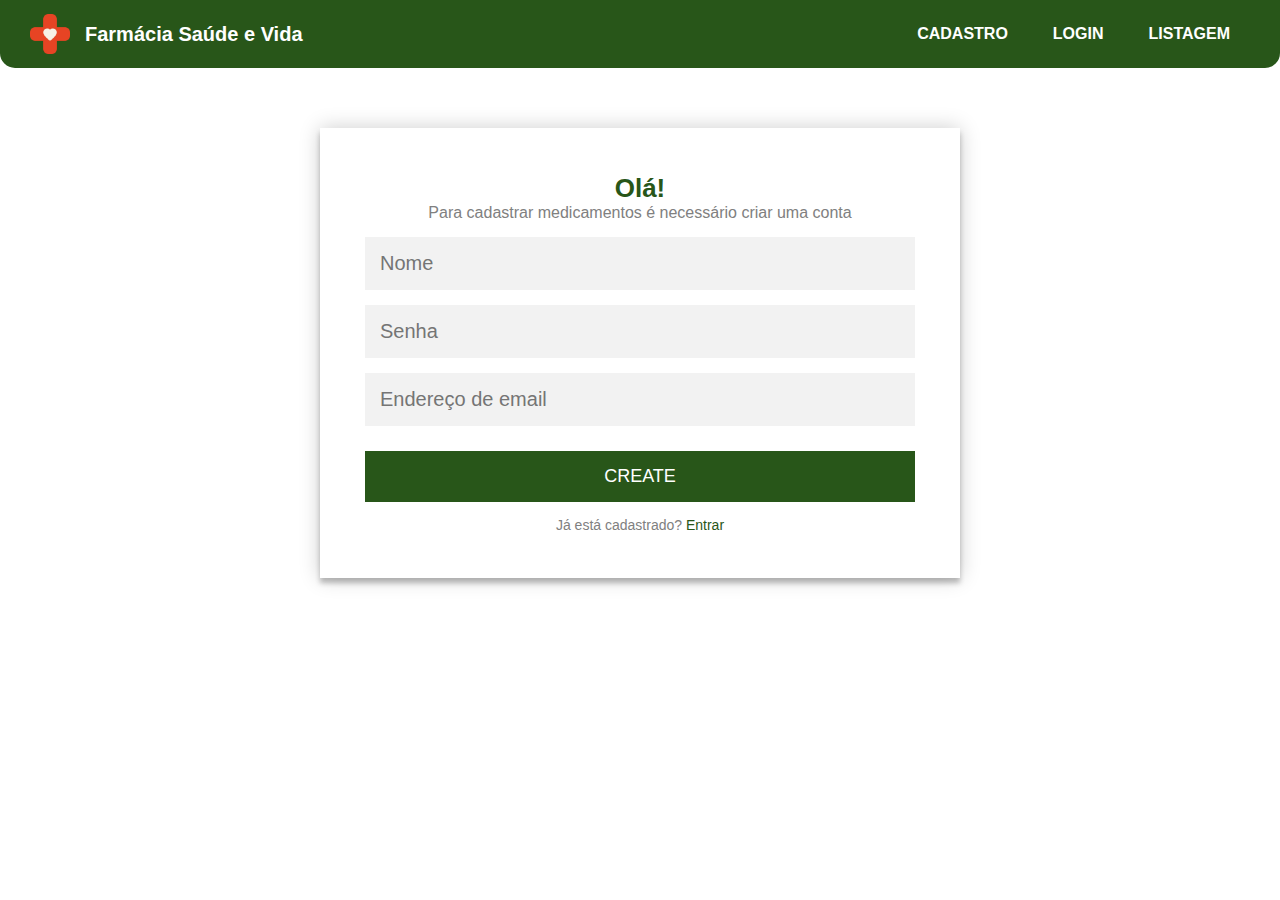
<file: cadastro-conta.html>
<!DOCTYPE html>
<html lang="pet-br">
<head>
  <meta charset="UTF-8">
  <meta name="viewport" content="width=device-width, initial-scale=1.0">
  <link rel="stylesheet" href="./assets/css/style.css">
  <title>Login</title>
</head>
<body>
  <header class="header">
    <nav>
      <div class="nav-logo">
        <img src="./assets/img/hospital-1_icon-icons.webp" alt="Logo da Farmácia Algoritmos>">
        <h1>Farmácia Saúde e Vida</h1>
      </div>

      <ul>
        <li><a href="cadastro-medicamentos.html">Cadastro</a></li>
        <li><a href="login.html">Login</a></li>
        <li><a href="listaMedicamento.html">Listagem</a></li>
      </ul>
    </nav>
  </header>
  
  <main class="container">
    <div class="formulario-login">
      <form class="register-form" id="register-form">
        <h2>Olá!</h2>
        <p>Para cadastrar medicamentos é necessário criar uma conta</p>
        <input type="text" id="nome-cadastro" placeholder="Nome" required />
        <input type="password" id="senha" placeholder="Senha" required />
        <input type="text" id="email" placeholder="Endereço de email" required />
        <button type="submit" id="cadastrar-usuario">create</button>
        <p class="message">Já está cadastrado? <a href="login.html">Entrar</a></p>
      </form>
    </div>
  </main>
  
  <script src="./assets/js/cadastro-conta.js"></script>
</body>
</html>
</file>
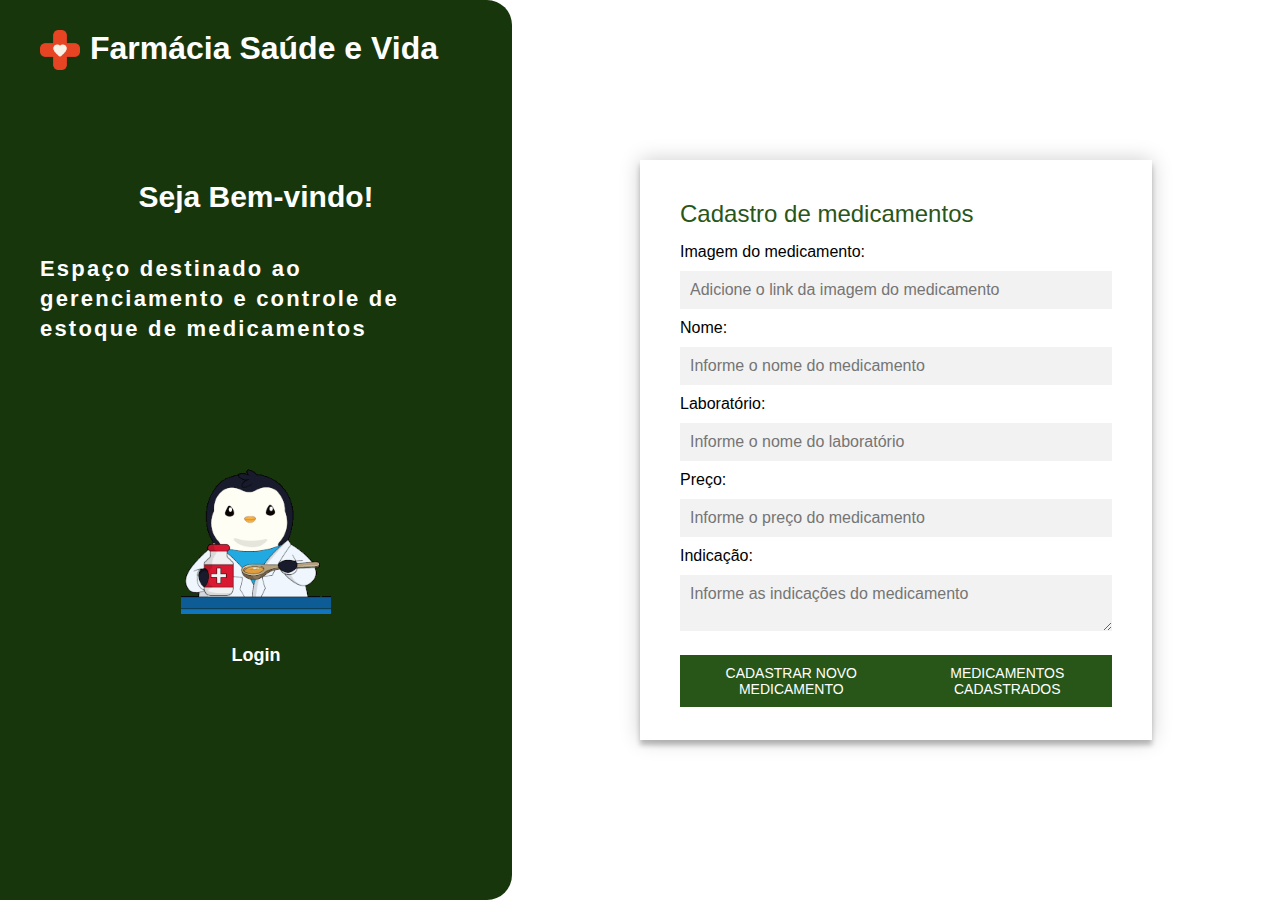
<file: cadastro-medicamentos.html>
<!DOCTYPE html>
<html lang="pt-BR">

<head>
  <meta charset="UTF-8">
  <meta name="viewport" content="width=device-width, initial-scale=1.0">
  <link rel="stylesheet" href="//use.fontawesome.com/releases/v5.0.7/css/all.css">
  <title>Vitrine de Medicamentos</title>
  <link rel="stylesheet" href="./assets/css/style.css">
</head>

<body>
  <div class="cadastro-farmacia" id="form-farmacia">
    <div class="intro-cadastro">
      <div class="cadastro-logo">
        <img src="./assets/img/hospital-1_icon-icons.webp" alt="Logo da Farmácia Algoritmos>">
        <h1>Farmácia Saúde e Vida</h1>
      </div>

      <div class="info-cadastro">
        <h2>Seja Bem-vindo!</h2>
        <h3>Espaço destinado ao gerenciamento e controle de estoque de medicamentos</h3>
        <img src="./assets/img/pharma2.gif" alt="" style="width:150px;height:150px;">
      </div>

      <div class="cadastro-nav">
        <h3><a href="login.html">Login</a></h3>
      </div>

    </div>

    <div class="container-cadastro">
      <form class="login-form">
        <legend>Cadastro de medicamentos</legend>
        <div>
          <label for="url-medicamento">Imagem do medicamento:</label>
          <input type="url" id="url-medicamento" required placeholder="Adicione o link da imagem do medicamento" />
        </div>

        <div>
          <label for="nome-medicamento">Nome:</label>
          <input type="text" id="nome-medicamento" required placeholder="Informe o nome do medicamento" />
        </div>

        <div>
          <label for="laboratorio">Laboratório:</label>
          <input type="text" id="laboratorio" required placeholder="Informe o nome do laboratório" />
        </div>

        <div>
          <label for="valor">Preço:</label>
          <input type="number" id="preco" required placeholder="Informe o preço do medicamento">
        </div>

        <div>
          <label for="msg">Indicação:</label>
          <textarea id="msg" name="msg" maxlength="60" placeholder="Informe as indicações do medicamento"></textarea>
        </div>
        <div class="button-cadastro">
          <button type="submit">Cadastrar novo medicamento</button>
          <button type="submit"><a href="listaMedicamento.html">Medicamentos cadastrados</a></button>
        </div>
      </form>

    </div>
  </div>



  <script src="./assets/js/script.js"></script>
</body>

</html>
</file>
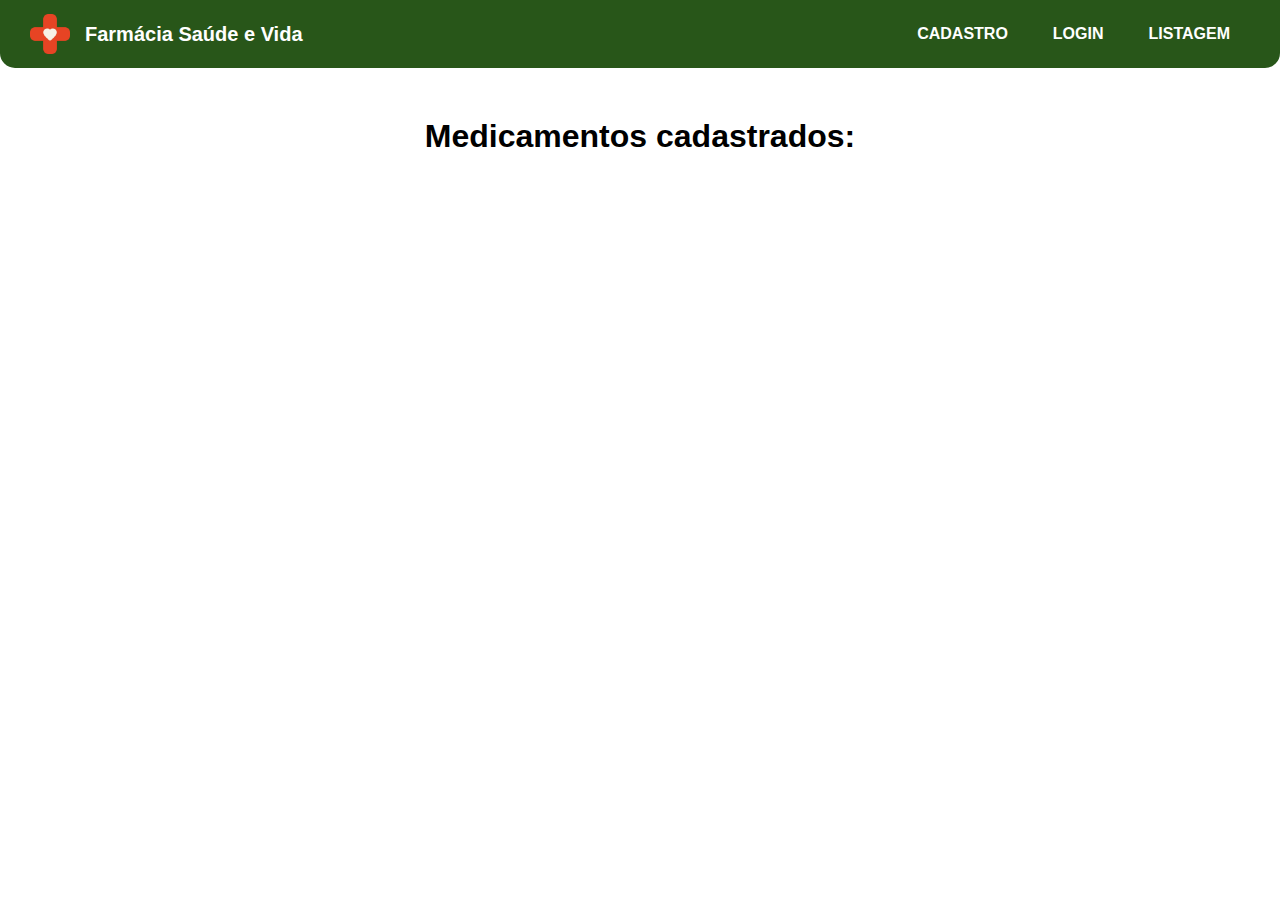
<file: listaMedicamento.html>
<!DOCTYPE html>
<html lang="en">

<head>
    <meta charset="UTF-8">
    <meta name="viewport" content="width=device-width, initial-scale=1.0">
    <title>medicamentosCadastrados</title>
    <link rel="stylesheet" href="assets/css/style.css">
</head>

<body>
    <header>
        <nav>
            <div class="nav-logo">
                <img src="./assets/img/hospital-1_icon-icons.webp" alt="Logo da Farmácia Algoritmos>">
                <h1>Farmácia Saúde e Vida</h1>
            </div>

            <ul>
                <li><a href="cadastro-medicamentos.html">Cadastro</a></li>
                <li><a href="login.html">Login</a></li>
                <li><a href="listaMedicamento.html">Listagem</a></li>
            </ul>
        </nav>
    </header>

    <div class="container-listagem">
        <h1>Medicamentos cadastrados:</h1>
        
        <div id="lista-medicamentos">
        </div>

    </div>

    <script src="./assets/js/listagemMedicamentos.js"></script>
</body>

</html>
</file>
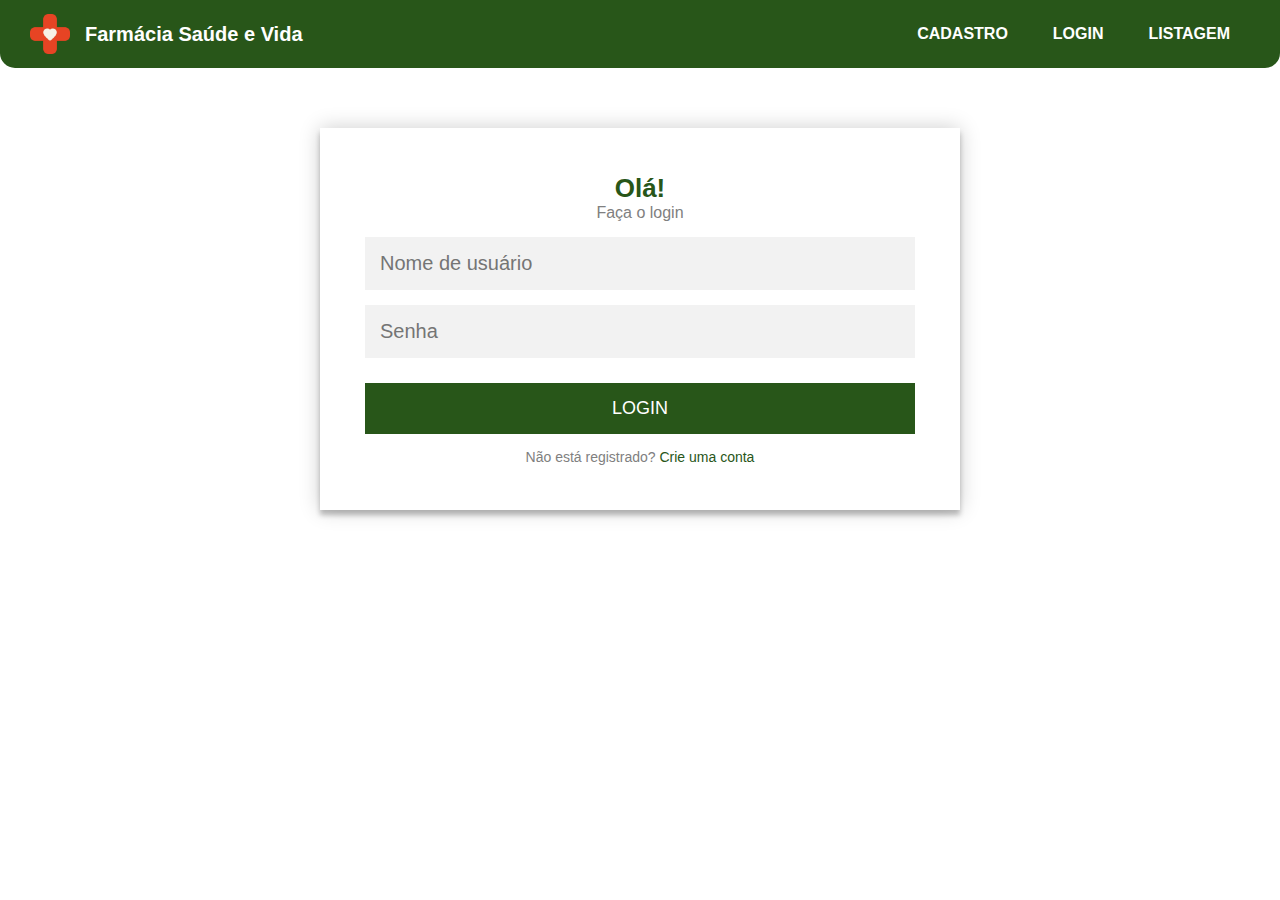
<file: login.html>
<!DOCTYPE html>
<html lang="pt-br">
<head>
  <meta charset="UTF-8">
  <meta name="viewport" content="width=device-width, initial-scale=1.0">
  <link rel="stylesheet" href="./assets/css/style.css">
  <title>Login</title>
</head>
<body>
  <header>
    <nav>
      <div class="nav-logo">
        <img src="./assets/img/hospital-1_icon-icons.webp" alt="Logo da Farmácia Algoritmos>">
        <h1>Farmácia Saúde e Vida</h1>
      </div>

      <ul>
        <li><a href="cadastro-medicamentos.html">Cadastro</a></li>
        <li><a href="login.html">Login</a></li>
        <li><a href="listaMedicamento.html">Listagem</a></li>
      </ul>
    </nav>
  </header>

 
  <main class="container-login">
    <form class="register-form" id="register-form" style="display: none;">
      <h2>Olá!</h2>
      <p>Para cadastrar medicamentos é necessário criar uma conta</p>
      <input type="text" id="nome-cadastro" placeholder="Nome" required />
      <input type="password" id="senha" placeholder="Senha" required />
      <input type="text" id="email" placeholder="Endereço de email" required />
      <button type="submit" id="cadastrar-usuario">create</button>
      <p class="message">Já está cadastrado? <a href="login.html">Entrar</a></p>
    </form>

    <form class="formulario-login" id="login-form">
      <h2>Olá!</h2>
      <p>Faça o login</p>
      <input type="text" id="username" placeholder="Nome de usuário" required/>
      <input type="password" id="password" placeholder="Senha" required/>
      <button>login</button>
      <p class="message">Não está registrado? <a href="cadastro-conta.html">Crie uma conta</a></p>
    </form>
  </main>
  

  <script src="./assets/js/login.js"></script>
</body>
</html>
</file>
<file: assets/css/style.css>
* {
  margin: 0;
  padding: 0;
  box-sizing: border-box;
}

html,
body {
  font-family: Arial, sans-serif;
  height: 100vh;
}

nav {
  display: flex;
  justify-content: space-between;
  align-items: center;
  padding: 10px 20px;
  background-color: #285619;
  border-bottom-left-radius: 15px;
  border-bottom-right-radius: 15px;
}

.nav-logo {
  display: flex;
  align-items: center;
}

nav img {
  height: 40px;
  margin-left: 10px;
}

nav h1 {
  color: white;
  margin: 0;
  font-size: 20px;
  margin-left: 15px;
}

nav ul {
  display: flex;
}

nav li {
  list-style: none;
  padding: 15px;
}

nav a {
  color: white;
  font-size: 16px;
  font-weight: bold;
  margin-right: 15px;
  text-decoration: none;
  text-transform: uppercase;
}

nav a:hover {
  color: red;
}

/* CADASTRO DE MEDICAMENTOS */
.cadastro-farmacia {
  display: flex;
  min-height: 100%;
}

.intro-cadastro {
  width: 40%;
  border-top-right-radius: 25px;
  border-bottom-right-radius: 25px;
  background-color: #17360c;
}

.info-cadastro h2 {
  font-size: 30px;
  color: #ffffff;
  text-align: center;
  margin-top: 80px;
}

.info-cadastro h3 {
  font-size: 22px;
  color: #ffffff;
  letter-spacing: 0.1em;
  line-height: 30px;
  margin: 40px;
}

.info-cadastro img {
  display: block;
  margin: 120px auto 0;
}

.cadastro-logo {
  display: flex;
  padding: 30px;
}

.cadastro-logo img {
  height: 40px;
  margin: 0 10px;
}

.cadastro-logo h1 {
  color: #ffffff;
}

.cadastro-nav {
  text-align: center;
  margin-top: 30px;
}

.cadastro-nav a {
  text-decoration: none;
  font-size: 18px;
  color: #ffffff;
}

.cadastro-nav a:hover {
  color: rgb(171, 20, 20);
}

.container-cadastro {
  width: 40%;
  height: 580px;
  padding: 40px;
  box-shadow: 0 0 20px 0 rgba(0, 0, 0, 0.2), 0 5px 5px 0 rgba(0, 0, 0, 0.24);
  margin: auto;
}

.login-form label {
  display: flex;
  text-align: left;
  margin-bottom: 10px;
}

.login-form legend {
  color: #285619;
  font-size: 24px;
  margin-bottom: 15px;
}

.login-form input,
.login-form textarea {
  outline-color: #4ca21d;
  background: #f2f2f2;
  width: 100%;
  border: none;
  padding: 8px;
  margin-bottom: 10px;
  padding: 10px;
  font-size: 16px;
  resize: vertical;
  font-family: Arial, sans-serif;
}

.button-cadastro {
  display: flex;
  justify-content: space-around;
}

.login-form button:first-child,
.login-form button:nth-child(2) {
  text-transform: uppercase;
  background: #285619;
  border: none;
  padding: 10px;
  color: #fff;
  font-size: 14px;
  cursor: pointer;
  margin-top: 10px;
}

.login-form button a {
  text-decoration: none;
  color: #fff;
}

.login-form button:hover {
  background: #4ca21d;
}

/* LOGIN/CADASTRO */
.formulario-login {
  max-width: 50%;
  height: auto;
  margin: 60px auto;
  padding: 45px;
  text-align: center;
  box-shadow: 0 0 20px 0 rgba(0, 0, 0, 0.2), 0 5px 5px 0 rgba(0, 0, 0, 0.24);
}

.formulario-login h2 {
  color: #285619;
  font-size: 26px;
}

.formulario-login p {
  color: #808080;
  margin-bottom: 15px;
}

.formulario-login input {
  outline-color: #4ca21d;
  background: #f2f2f2;
  width: 100%;
  border: 0;
  margin: 0 0 15px;
  padding: 15px;
  font-size: 20px;
}

.formulario-login button {
  text-transform: uppercase;
  background: #285619;
  width: 100%;
  border: none;
  padding: 15px;
  color: #fff;
  font-size: 18px;
  -webkit-transition: all 0.3 ease;
  transition: all 0.3 ease;
  cursor: pointer;
}

.formulario-login button:hover {
  background: #4ca21d;
}

.formulario-login .message {
  margin: 15px 0 0;
  color: #808080;
  font-size: 14px;
}

.formulario-login .message a {
  color: #285619;
  text-decoration: none;
}

.formulario-login:before,
.formulario-login:after {
  content: "";
  display: block;
  clear: both;
}

/* LISTAGEM DE MEDICAMENTOS */
.container-listagem {
  width: 90%;
  margin: 0 auto;
}
.container-listagem h1 {
  text-align: center;
  margin: 50px 0;
}

#lista-medicamentos {
  display: flex;
  justify-content: space-around;
  flex-wrap: wrap;
  gap: 40px;
  box-shadow: rgba(100, 100, 111, 0.2) 0px 7px 29px 0px;
}

#lista-medicamentos img,
button {
  display: block;
  margin: 10px auto;
}

#lista-medicamentos h2 {
  text-align: center;
}

#lista-medicamentos button {
  padding: 5px;
  background-color: #285619;
  color: #fff;
  border: none;
  border-radius: 8px;
}

#lista-medicamentos button:hover {
  background-color: #4ca21d;
}

@media (max-width: 768px) {
  nav {
    padding: 15px 15px;
    align-items: center;
    text-align: center;
  }

  nav img {
    height: 30px;
    margin-right: 10px;
  }

  nav h1 {
    font-size: 18px;
    margin-left: 0;
    text-align: center;
  }

  .cadastro-farmacia {
    display: block;
  }

  .intro-cadastro {
    width: 100%;
    border-top-right-radius: 0;
    border-bottom-right-radius: 0;
    background-color: #17360c;
  }

  .container-cadastro {
    width: 90%;
    height: 550px;
    margin: 40px auto;
  }

  .info-cadastro img {
    margin-top: 80px;
  }

  /* LOGIN */
  .formulario-login {
    max-width: 90%;
  }

  .login-form button:first-child,
  .login-form button:nth-child(2) {
    padding: 5px;
    width: 40%;
  }

  .formulario-login {
    max-width: 90%;
  }
}

@media (max-width: 480px) {
  nav {
    padding: 15px;
  }

  nav img {
    height: 20px;
  }

  nav h1 {
    font-size: 12px;
  }

  nav a {
    font-size: 14px;
  }

  .login-form input,
  .login-form textarea {
    padding: 8px;
    margin-bottom: 5px;
    padding: 8px;
    font-size: 14px;
  }

  /* LOGIN */
  .formulario-login {
    max-width: 90%;
  }

  #lista-medicamentos h1 {
    font-size: 26px;
  }
}
</file>
